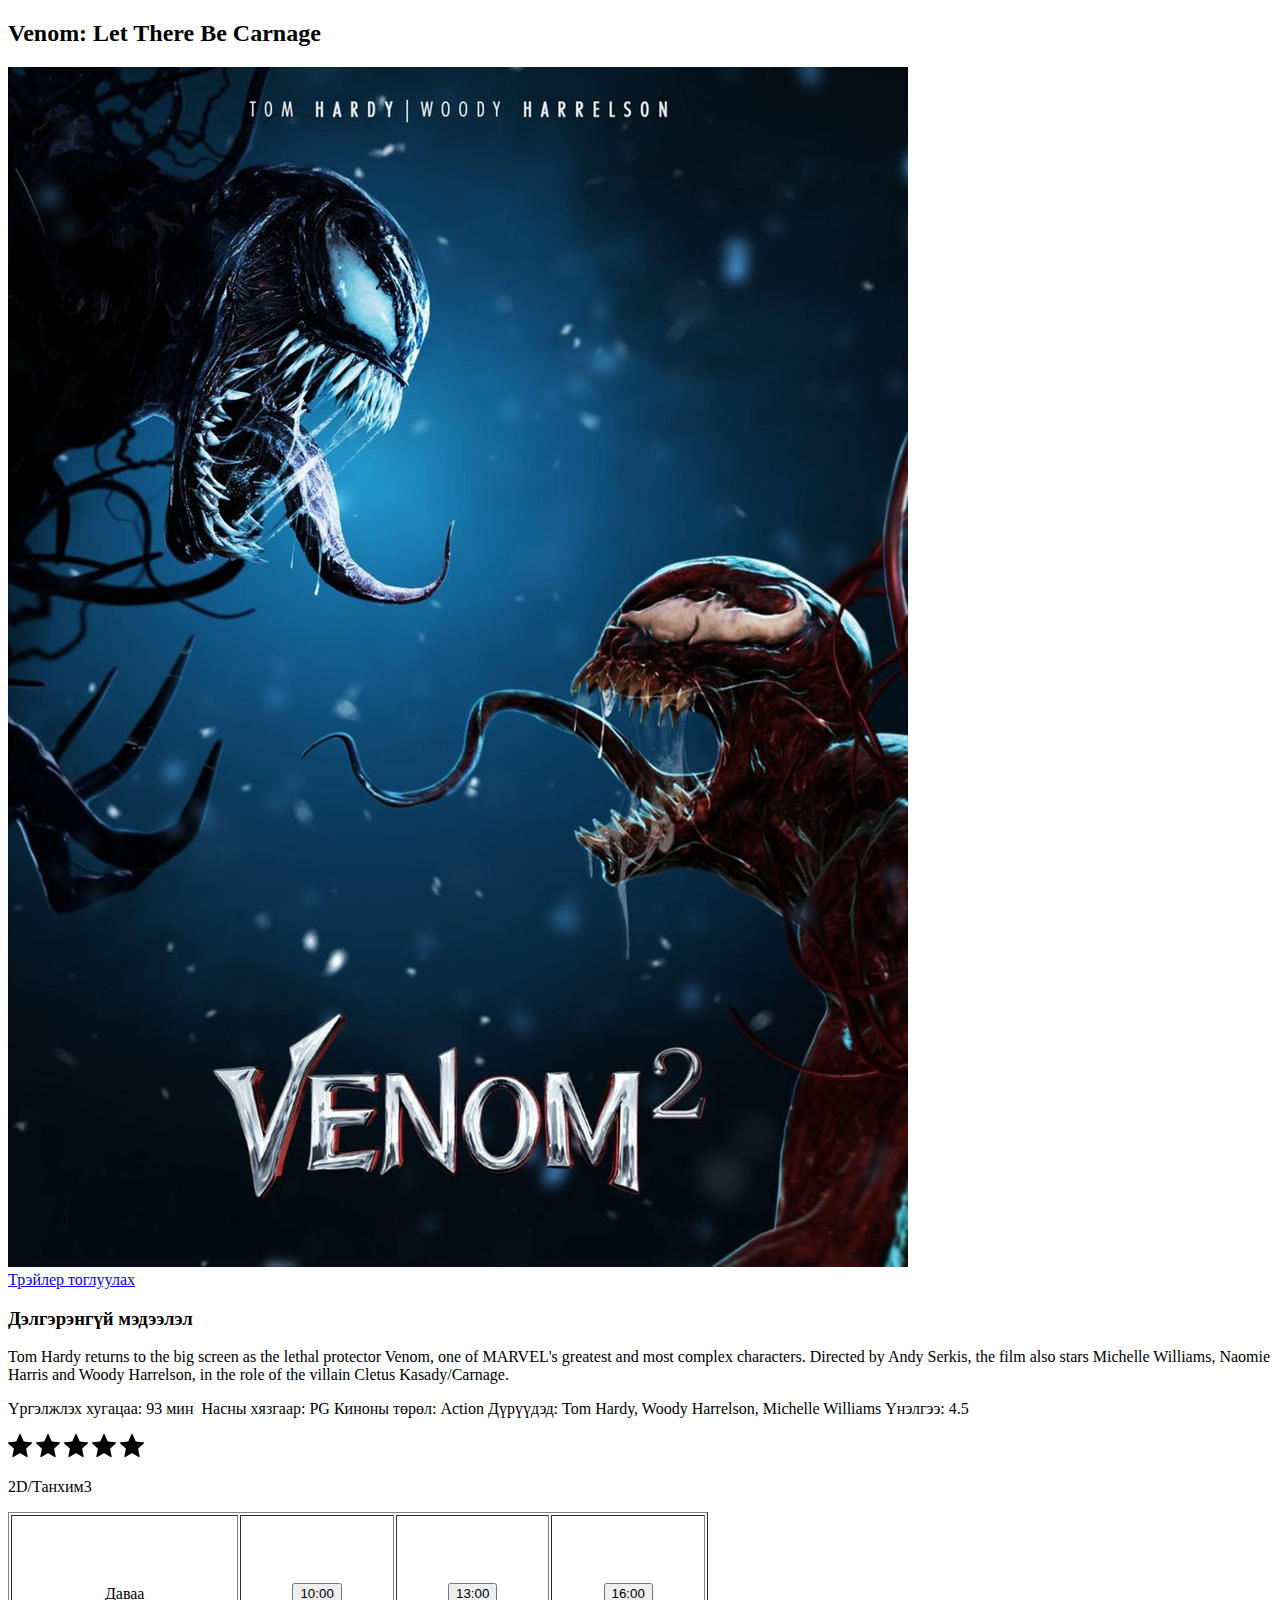
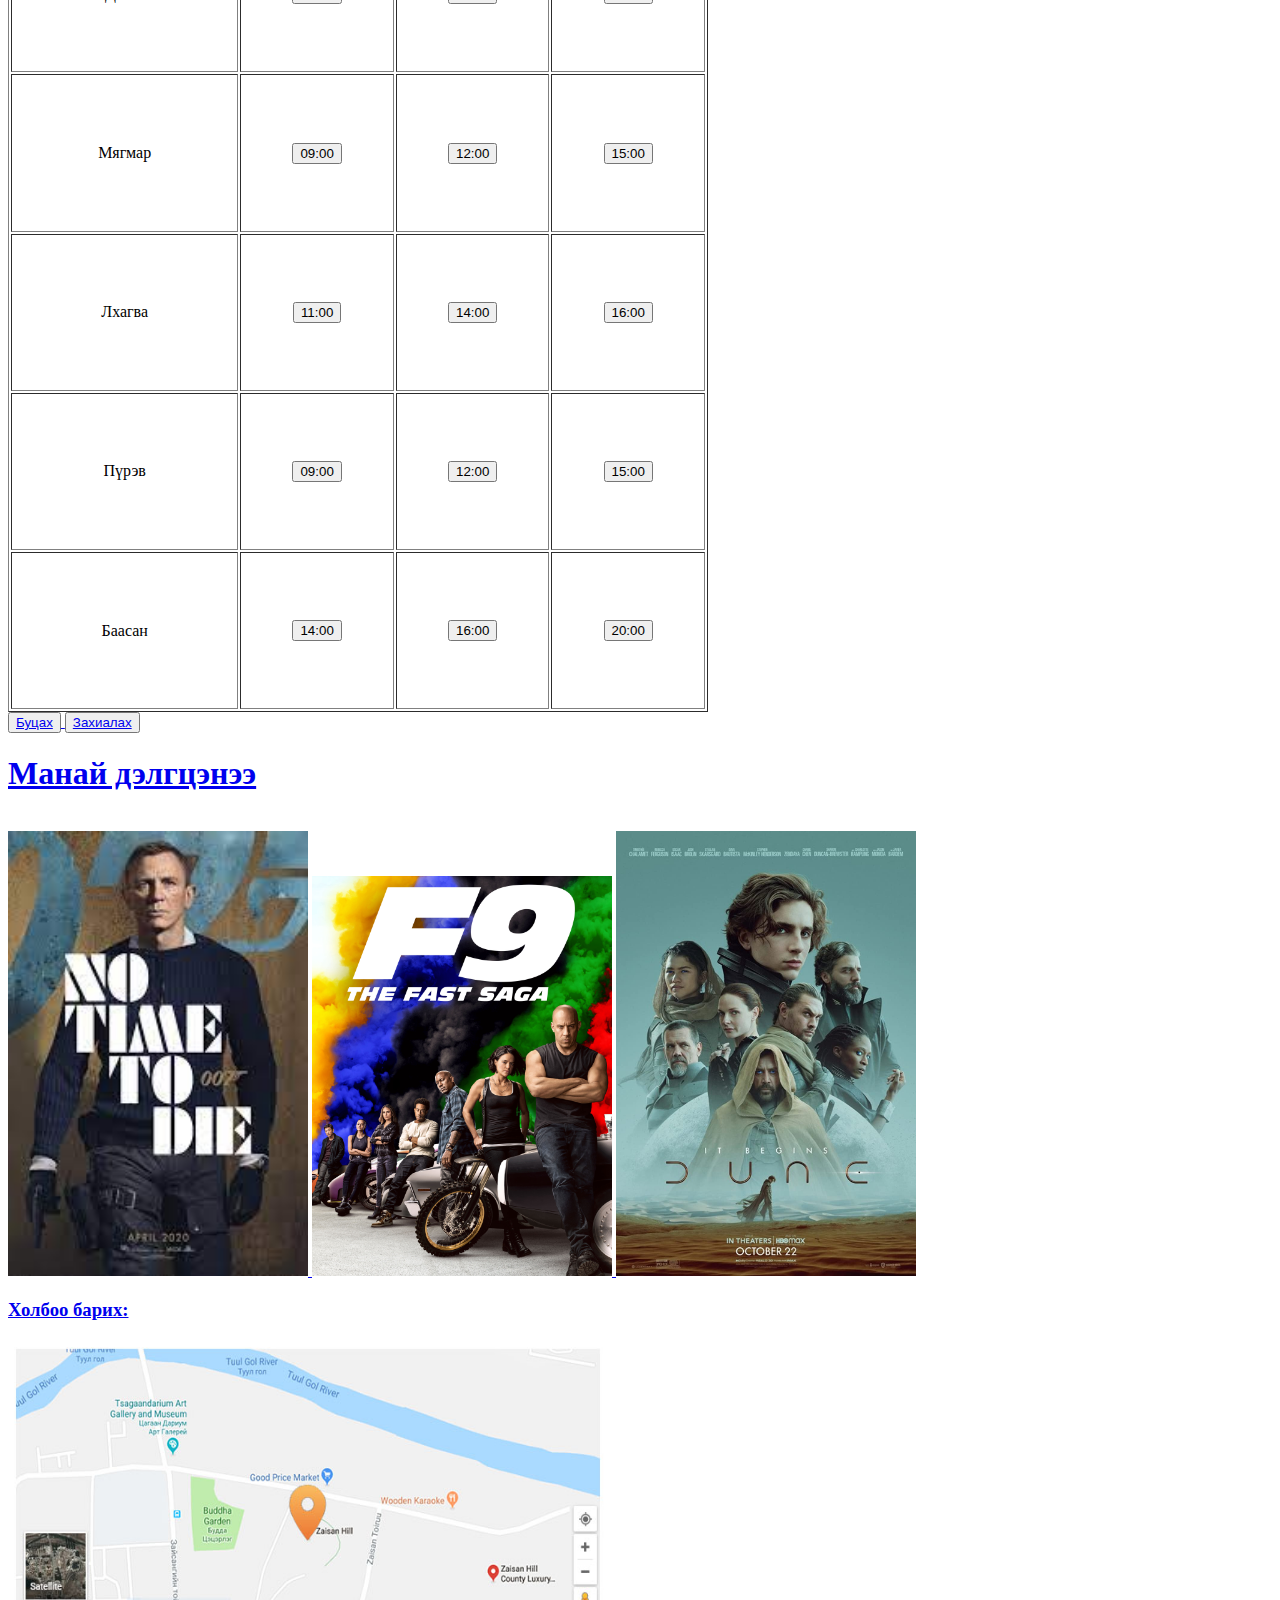
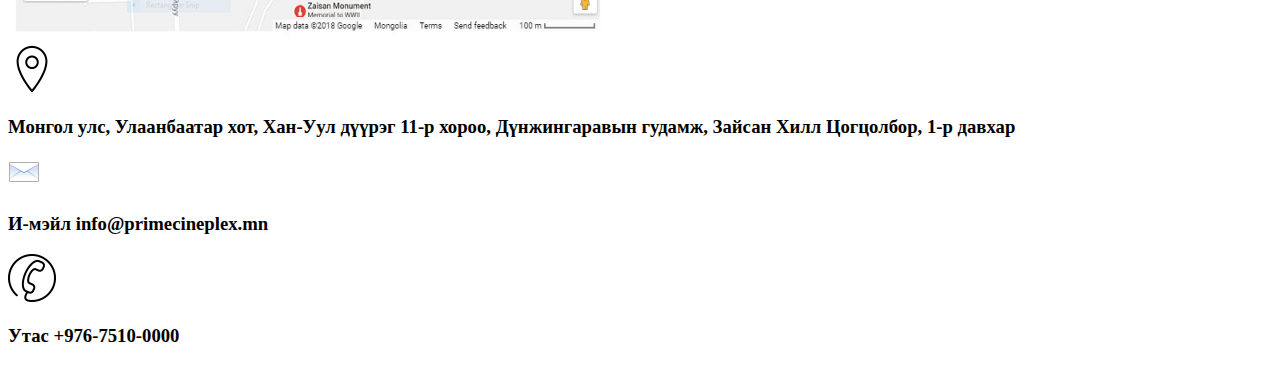
<file: index.html>
<!DOCTYPE html>
<html>
<head>
  <title>Кино дэлгэрэнгүй</title>
  <meta name="viewport" content="width=device-width, initial-scale=1">
  <meta charset="utf-8">
  <meta http-equiv="X-UA-compatible" content="IE=edge">
</head>
<body>
<div class="main">
    <h2>Venom: Let There Be Carnage</h2>
    <img  src="venom.jpg">
    <div><a href="https://youtu.be/bgBxkmdguCQ" data-vbtype="video"<span>Трэйлер тоглуулах</span></a></div>
</div>
<div>
      <h3>Дэлгэрэнгүй мэдээлэл</h3>
      <p>Tom Hardy returns to the big screen as the lethal protector Venom, one of MARVEL's greatest and most complex characters. Directed by Andy Serkis, the film also stars Michelle Williams, Naomie Harris and Woody Harrelson, in the role of the villain Cletus Kasady/Carnage.</p>
      <p>Үргэлжлэх хугацаа:   93 мин  Насны хязгаар:   PG
       Киноны төрөл:  Action
       Дүрүүдэд: Tom Hardy,  Woody Harrelson,  Michelle Williams
       Үнэлгээ:  4.5 </p>
      <img src="star.png">
      <img src="star.png">
      <img src="star.png">
      <img src="star.png">
      <img src="star.png">
      <p> 2D/Танхим3 </p>

<table border="1" width="700" height="800">

    <tr>
      <td align="center" width="150">Даваа</td>
      <td align="center" width="100"><button name="button" value="OK" type="button">10:00</button></td>
      <td align="center"width="100"> <button name="button" value="OK" type="button">13:00</button></td>
      <td align="center"width="100"> <button name="button" value="OK" type="button">16:00</button></td>
    </tr>
    <tr>
      <td align="center" width="150">Мягмар</td>
      <td align="center" width="100"><button name="button" value="OK" type="button">09:00</button></td>
      <td align="center"width="100"> <button name="button" value="OK" type="button">12:00</button></td>
      <td align="center"width="100"> <button name="button" value="OK" type="button">15:00</button></td>
    </tr>
    <tr>
      <td align="center" width="150">Лхагва</td>
      <td align="center" width="100"><button name="button" value="OK" type="button">11:00</button></td>
      <td align="center"width="100"> <button name="button" value="OK" type="button">14:00</button></td>
      <td align="center"width="100"> <button name="button" value="OK" type="button">16:00</button></td>
    </tr>
    <tr>
      <td align="center" width="150">Пүрэв</td>
      <td align="center" width="100"><button name="button" value="OK" type="button">09:00</button></td>
      <td align="center"width="100"> <button name="button" value="OK" type="button">12:00</button></td>
      <td align="center"width="100"> <button name="button" value="OK" type="button">15:00</button></td>
    </tr>
    <tr>
      <td align="center" width="150">Баасан</td>
      <td align="center" width="100"><button name="button" value="OK" type="button">14:00</button></td>
      <td align="center"width="100"> <button name="button" value="OK" type="button">16:00</button></td>
      <td align="center"width="100"> <button name="button" value="OK" type="button">20:00</button></td>
    </tr>
 </table>

  </div>
  <div>
    <form >
      <button name="button" value="OK" type="button"><a href="https://sundui188.github.io/prime-cineplex/?fbclid=IwAR1xfXX-9JU_lW2LiYoLd-F4-lMyaP3f8e6Ym2znbNOezf2bmHE9RtKON54"</a> Буцах</button>
      <button name="button" value="OK" type="button"> <a href="https://nurbyek00.github.io/Booking/?fbclid=IwAR3e9buIxsnD3ArTRLE3lFnIYJCcTH40abeOqhSOQmodoXIYjTWn8PGjCN0" </a> Захиалах</button>
   </form>
  </div>
<div>
    <h1>Манай дэлгцэнээ</h1></br>
     <img width="300" src="007.jpg" >
     <img width="300" src="F9.jpg" >
     <img width="300" src="dune.jpg" >
</div> 
  
        <h3>Холбоо барих:<h3>
     

<div>
    <a href="https://g.page/urgoo_imax?share">
    <img width="600" height="300" src="map.jpg"></a> </br>
    <img src="Location.png">
   <p>Монгол улс, Улаанбаатар хот, Хан-Уул дүүрэг 11-р хороо, Дүнжингаравын гудамж, Зайсан Хилл Цогцолбор, 1-р давхар</p>

     <img src="mail.png"> <p> И-мэйл info@primecineplex.mn </p>
     <img src="call.png"> <p> Утас +976-7510-0000</p>

  </div>
</body>
</html>
</file>
